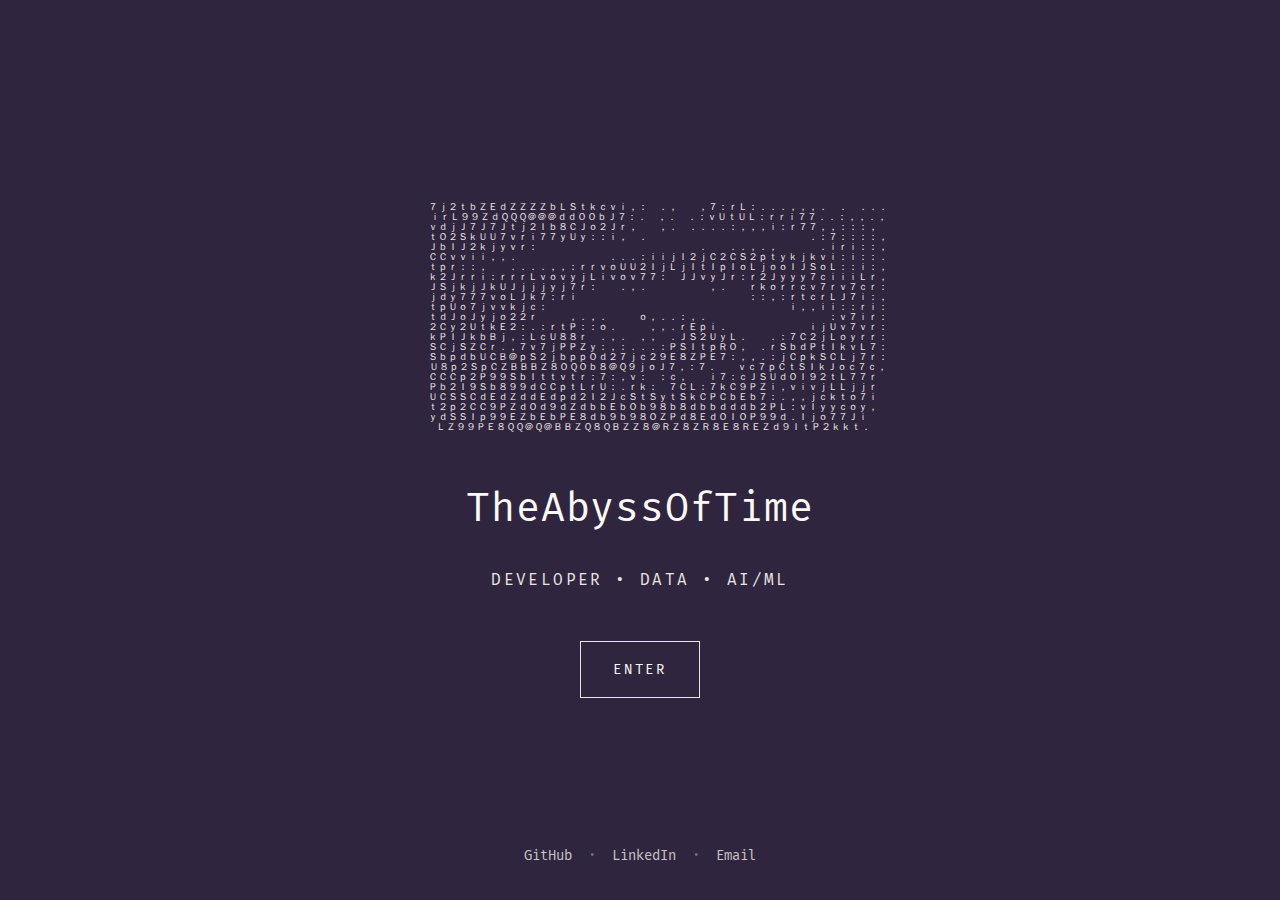
<file: index.html>
<!DOCTYPE html>
<html lang="en">
<head>
  <meta charset="UTF-8" />
  <meta name="viewport" content="width=device-width, initial-scale=1.0" />
  <meta name="description" content="Mai Đăng - Developer Portfolio">
  <title>TheAbyssOfTime</title>
  
  <!-- Favicon -->
  <link rel="icon" type="image/x-icon" href="favicon.ico">
  <link rel="icon" type="image/png" href="favicon.png">
  <link rel="icon" type="image/png" sizes="32x32" href="favicon-32x32.png">
  <link rel="icon" type="image/png" sizes="16x16" href="favicon-16x16.png">
  
  <!-- Google Fonts -->
  <link rel="preconnect" href="https://fonts.googleapis.com">
  <link rel="preconnect" href="https://fonts.gstatic.com" crossorigin>
  <link href="https://fonts.googleapis.com/css2?family=Fira+Mono:wght@400;500;700&display=swap" rel="stylesheet">
  
  <!-- CSS -->
  <link rel="stylesheet" href="css/style.css">
</head>
<body class="splash-page">
  <!-- Splash Content -->
  <main class="splash-container">
    <!-- ASCII Art Eye -->
    <pre class="ascii-art">
      ７ｊ２ｔｂＺＥｄＺＺＺＺｂＬＳｔｋｃｖｉ，：　．，　　，７：ｒＬ：．．．，，，．　．　．．．
      ｉｒＬ９９ＺｄＱＱＱ＠＠＠ｄｄＯＯｂＪ７：．　，．　．：ｖＵｔＵＬ：ｒｒｉ７７．．：，，．，
      ｖｄｊＪ７Ｊ７Ｊｔｊ２Ｉｂ８ＣＪｏ２Ｊｒ，　　，．　．．．．：，，，ｉ：ｒ７７，，：：：，　
      ｔＯ２ＳｋＵＵ７ｖｒｉ７７ｙＵｙ：：ｉ，　．　　　　　　　　　　　　　　　　．：７：：：：，
      ＪｂＩＪ２ｋｊｙｖｒ：　　　　　　　　　　　　　　　　．　　．．，．，　　　　．ｉｒｉ：：，
      ＣＣｖｖｉｉ，，．　　　　　　　　　．．．：ｉｉｊＩ２ｊＣ２ＣＳ２ｐｔｙｋｊｋｖｉ：ｉ：：．
      ｔｐｒ：：，　　．．．．，，：ｒｒｖｏＵＵ２ＩｊＬｊＩｔＩｐＩｏＬｊｏｏＩＪＳｏＬ：：ｉ：，
      ｋ２Ｊｒｒｉ：ｒｒｒＬｖｏｖｙｊＬｉｖｏｖ７７：　ＪＪｖｙＪｒ：ｒ２Ｊｙｙｙ７ｃｉｉｉＬｒ，
      ＪＳｊｋｊＪｋＵＪｊｊｊｙｊ７ｒ：　　．，．　　　　　　，．　　ｒｋｏｒｒｃｖ７ｒｖ７ｃｒ：
      ｊｄｙ７７７ｖｏＬＪｋ７：ｒｉ　　　　　　　　　　　　　　　　　：：，：ｒｔｃｒＬＪ７ｉ：，
      ｔｐＵｏ７ｊｖｖｋｊｃ：　　　　　　　　　　　　　　　　　　　　　　　　ｉ，，ｉｉ：：ｒｉ：
      ｔｄＪｏＪｙｊｏ２２ｒ　　　，．，．　　　ｏ，．．：，．　　　　　　　　　　　　：ｖ７ｉｒ：
      ２Ｃｙ２ＵｔｋＥ２：．：ｒｔＰ：：ｏ．　　　，，．ｒＥｐｉ．　　　　　　　　ｉｊＵｖ７ｖｒ：
      ｋＰＩＪｋｂＢｊ，：ＬｃＵ８８ｒ　．，．　，，　．ＪＳ２ＵｙＬ．　　．：７Ｃ２ｊＬｏｙｒｒ：
      ＳＣｊＳＺＣｒ．，７ｖ７ｊＰＰＺｙ：，：．．．：ＰＳＩｔｐＲＯ，　．ｒＳｂｄＰｔＩｋｖＬ７：
      ＳｂｐｄｂＵＣＢ＠ｐＳ２ｊｂｐｐＯｄ２７ｊｃ２９Ｅ８ＺＰＥ７：，，．：ｊＣｐｋＳＣＬｊ７ｒ：
      Ｕ８ｐ２ＳｐＣＺＢＢＢＺ８ＯＱＯｂ８＠Ｑ９ｊｏＪ７，：７．　　ｖｃ７ｐＣｔＳＩｋＪｏｃ７ｃ，
      ＣＣＣｐ２Ｐ９９ＳｂＩｔｔｖｔｒ：７：，ｖ：　：ｃ，　　ｉ７：ｃＪＳＵｄＯＩ９２ｔＬ７７ｒ　
      Ｐｂ２Ｉ９Ｓｂ８９９ｄＣＣｐｔＬｒＵ：．ｒｋ：　７ＣＬ：７ｋＣ９ＰＺｉ，ｖｉｖｊＬＬｊｊｒ　
      ＵＣＳＳＣｄＥｄＺｄｄＥｄｐｄ２Ｉ２ＪｃＳｔＳｙｔＳｋＣＰＣｂＥｂ７：．，，ｊｃｋｔｏ７ｉ　
      ｔ２ｐ２ＣＣ９ＰＺｄＯｄ９ｄＺｄｂｂＥｂＯｂ９８ｂ８ｄｂｂｄｄｄｂ２ＰＬ：ｖＩｙｙｃｏｙ，　
      ｙｄＳＳＩｐ９９ＥＺｂＥｂＰＥ８ｄｂ９ｂ９８ＯＺＰｄ８ＥｄＯＩＯＰ９９ｄ．Ｉｊｏ７７Ｊｉ　　
      ＬＺ９９ＰＥ８ＱＱ＠Ｑ＠ＢＢＺＱ８ＱＢＺＺ８＠ＲＺ８ＺＲ８Ｅ８ＲＥＺｄ９ＩｔＰ２ｋｋｔ．　
    </pre>
    
    <!-- Logo -->
    <div class="splash-logo">
      <h1 class="logo-text-minimal">TheAbyssOfTime</h1>
    </div>
    
    <!-- Tagline -->
    <p class="splash-tagline-minimal">
      Developer • Data • AI/ML
    </p>
    
    <!-- Enter Button -->
    <a href="about.html" class="enter-btn-minimal" id="enterBtn">Enter</a>
    
    <!-- Social Links -->
    <div class="splash-social-minimal">
      <a href="https://github.com/theAbyssOfTime2004" target="_blank">GitHub</a>
      <span class="dot">·</span>
      <a href="https://www.linkedin.com/in/mai-%C4%91%C4%83ng-124b13302/" target="_blank">LinkedIn</a>
      <span class="dot">·</span>
      <a href="mailto:maidang.forwork@gmail.com">Email</a>
    </div>
  </main>

  <!-- JavaScript -->
  <script src="js/main.js"></script>
</body>
</html>
</file>
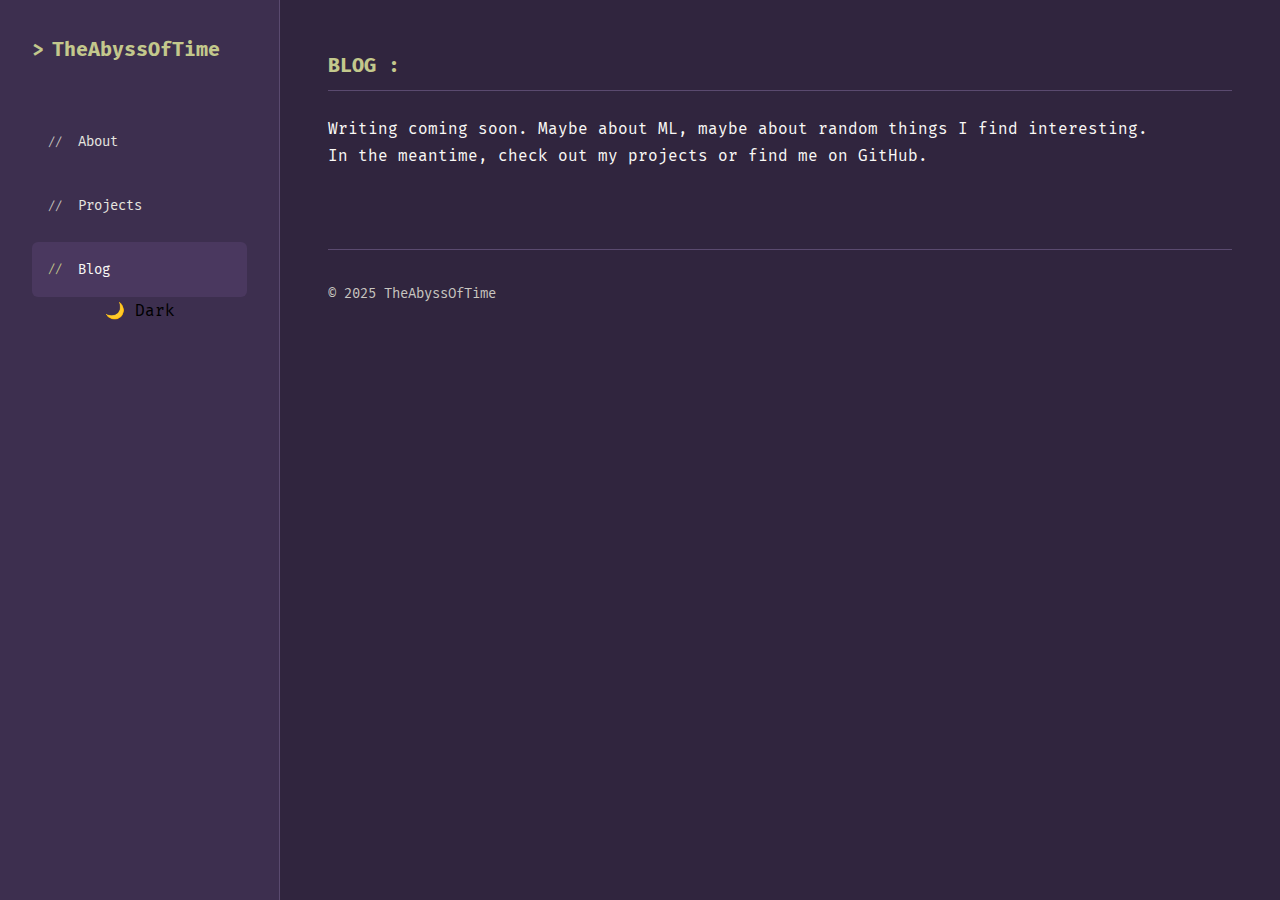
<file: Blog/index.html>
<!DOCTYPE html>
<html lang="en">
<head>
  <meta charset="UTF-8" />
  <meta name="viewport" content="width=device-width, initial-scale=1.0" />
  <meta name="description" content="Blog by Mai Đăng">
  <title>Blog | TheAbyssOfTime</title>
  
  <!-- Favicon -->
  <link rel="icon" type="image/x-icon" href="../favicon.ico">
  <link rel="icon" type="image/png" href="../favicon.png">
  <link rel="icon" type="image/png" sizes="32x32" href="../favicon-32x32.png">
  <link rel="icon" type="image/png" sizes="16x16" href="../favicon-16x16.png">
  
  <!-- Google Fonts -->
  <link rel="preconnect" href="https://fonts.googleapis.com">
  <link rel="preconnect" href="https://fonts.gstatic.com" crossorigin>
  <link href="https://fonts.googleapis.com/css2?family=Fira+Mono:wght@400;500;700&display=swap" rel="stylesheet">
  
  <!-- CSS -->
  <link rel="stylesheet" href="../css/style.css">
</head>
<body>
  <div class="page-wrapper">
    <!-- Sidebar -->
    <aside class="sidebar">
      <div class="sidebar-logo">
        <h1><a href="../index.html">TheAbyssOfTime</a></h1>
      </div>
      
      <nav class="sidebar-nav">
        <a href="../about.html" class="nav-link">About</a>
        <a href="../Projects/index.html" class="nav-link">Projects</a>
        <a href="index.html" class="nav-link active">Blog</a>
      </nav>
      
      <button id="theme-toggle" class="theme-toggle" title="Toggle theme">
        <span class="theme-icon">🌙</span>
        <span>Dark</span>
      </button>
    </aside>

    <!-- Main Content -->
    <main class="main-content">
      <!-- Blog Section -->
      <section class="section">
        <h2 class="section-header-jl">BLOG :</h2>
        <div class="content-block">
          <p>
            Writing coming soon. Maybe about ML, maybe about random things I find interesting.
          </p>
          <p>
            In the meantime, check out my <a href="../Projects/index.html">projects</a> 
            or find me on <a href="https://github.com/theAbyssOfTime2004" target="_blank">GitHub</a>.
          </p>
        </div>
      </section>

      <!-- Footer -->
      <footer class="footer-minimal">
        <p>© 2025 TheAbyssOfTime</p>
      </footer>
    </main>
  </div>

  <!-- JavaScript -->
  <script src="../js/main.js"></script>
</body>
</html>
</file>
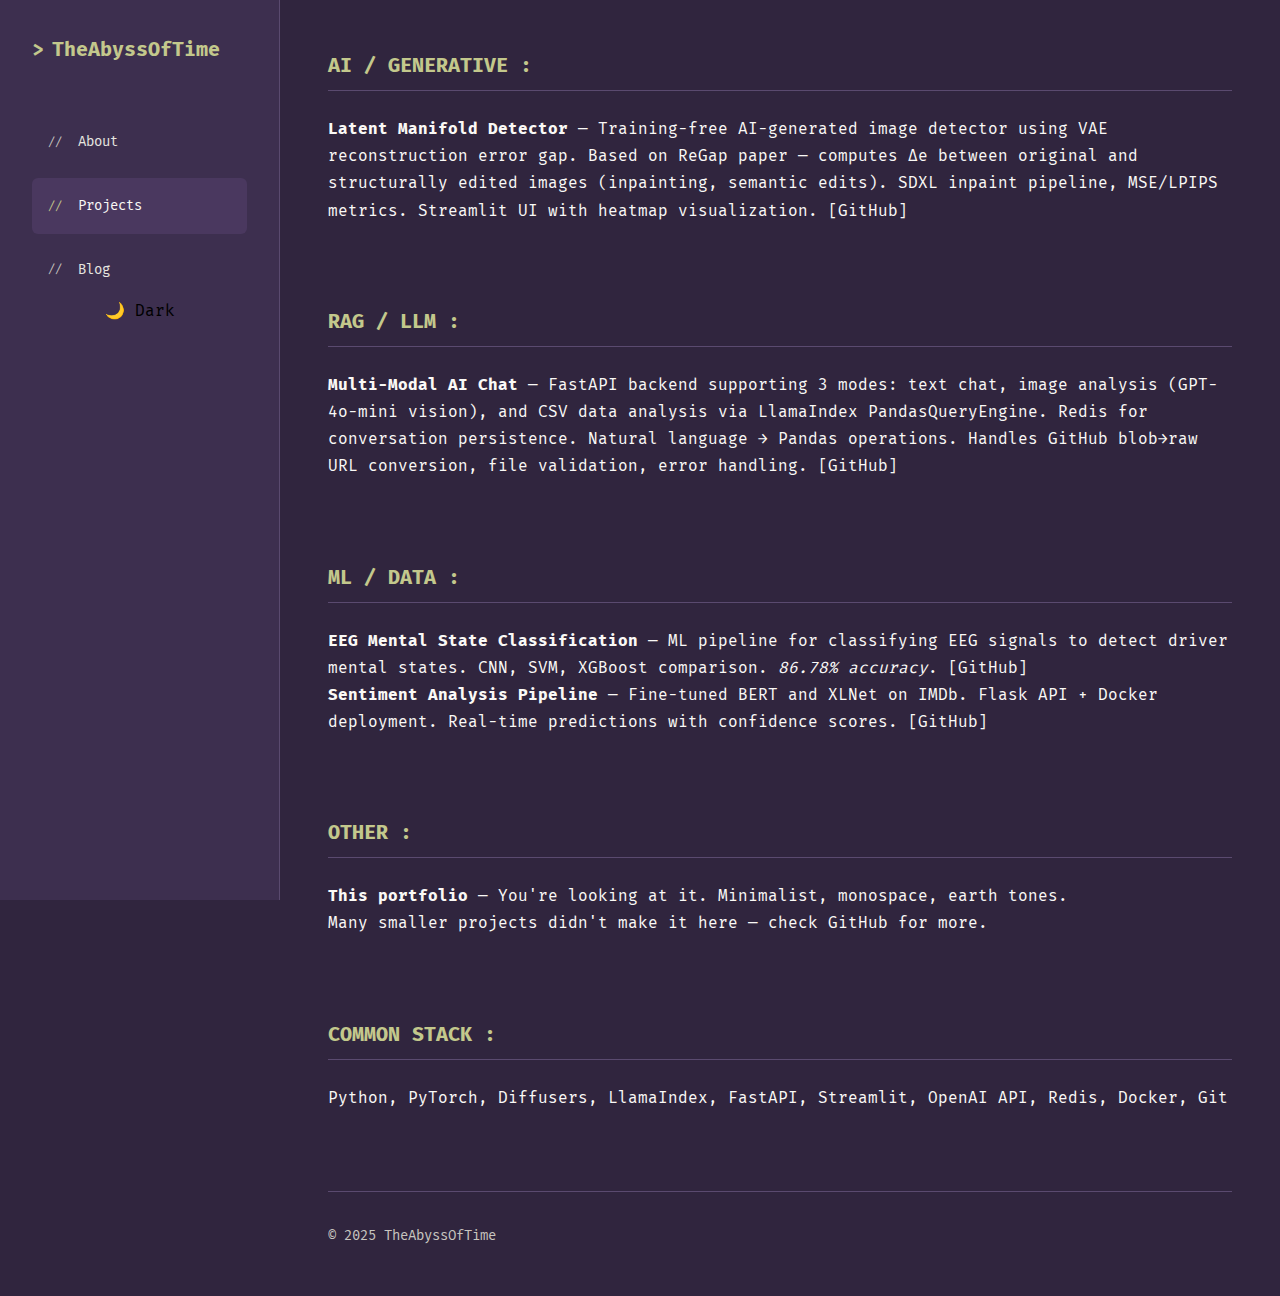
<file: Projects/index.html>
<!DOCTYPE html>
<html lang="en">
<head>
  <meta charset="UTF-8" />
  <meta name="viewport" content="width=device-width, initial-scale=1.0" />
  <meta name="description" content="Projects by Mai Đăng">
  <title>Projects | TheAbyssOfTime</title>
  
  <!-- Favicon -->
  <link rel="icon" type="image/x-icon" href="../favicon.ico">
  <link rel="icon" type="image/png" href="../favicon.png">
  <link rel="icon" type="image/png" sizes="32x32" href="../favicon-32x32.png">
  <link rel="icon" type="image/png" sizes="16x16" href="../favicon-16x16.png">
  
  <!-- Google Fonts -->
  <link rel="preconnect" href="https://fonts.googleapis.com">
  <link rel="preconnect" href="https://fonts.gstatic.com" crossorigin>
  <link href="https://fonts.googleapis.com/css2?family=Fira+Mono:wght@400;500;700&display=swap" rel="stylesheet">
  
  <!-- CSS -->
  <link rel="stylesheet" href="../css/style.css">
</head>
<body>
  <div class="page-wrapper">
    <!-- Sidebar -->
    <aside class="sidebar">
      <div class="sidebar-logo">
        <h1><a href="../index.html">TheAbyssOfTime</a></h1>
      </div>
      
      <nav class="sidebar-nav">
        <a href="../about.html" class="nav-link">About</a>
        <a href="index.html" class="nav-link active">Projects</a>
        <a href="../Blog/index.html" class="nav-link">Blog</a>
      </nav>
      
      <button id="theme-toggle" class="theme-toggle" title="Toggle theme">
        <span class="theme-icon">🌙</span>
        <span>Dark</span>
      </button>
    </aside>

    <!-- Main Content -->
    <main class="main-content">
      <!-- AI / GENERATIVE Section -->
      <section class="section">
        <h2 class="section-header-jl">AI / GENERATIVE :</h2>
        <div class="content-block">
          <ul class="jl-list">
            <li>
              <strong>Latent Manifold Detector</strong> — 
              Training-free AI-generated image detector using VAE reconstruction error gap.
              Based on ReGap paper — computes Δe between original and structurally edited images 
              (inpainting, semantic edits). SDXL inpaint pipeline, MSE/LPIPS metrics. 
              Streamlit UI with heatmap visualization.
              <a href="https://github.com/theAbyssOfTime2004/Latent_manifold" target="_blank">[GitHub]</a>
            </li>
          </ul>
        </div>
      </section>

      <!-- RAG / LLM Section -->
      <section class="section">
        <h2 class="section-header-jl">RAG / LLM :</h2>
        <div class="content-block">
          <ul class="jl-list">
            <li>
              <strong>Multi-Modal AI Chat</strong> — 
              FastAPI backend supporting 3 modes: text chat, image analysis (GPT-4o-mini vision), 
              and CSV data analysis via LlamaIndex PandasQueryEngine.
              Redis for conversation persistence. Natural language → Pandas operations.
              Handles GitHub blob→raw URL conversion, file validation, error handling.
              <a href="https://github.com/theAbyssOfTime2004/AI_Chat_Application" target="_blank">[GitHub]</a>
            </li>
          </ul>
        </div>
      </section>

      <!-- ML / DATA Section -->
      <section class="section">
        <h2 class="section-header-jl">ML / DATA :</h2>
        <div class="content-block">
          <ul class="jl-list">
            <li>
              <strong>EEG Mental State Classification</strong> — 
              ML pipeline for classifying EEG signals to detect driver mental states. 
              CNN, SVM, XGBoost comparison. <em>86.78% accuracy</em>. 
              <a href="#">[GitHub]</a>
            </li>
            <li>
              <strong>Sentiment Analysis Pipeline</strong> — 
              Fine-tuned BERT and XLNet on IMDb. Flask API + Docker deployment. 
              Real-time predictions with confidence scores. 
              <a href="#">[GitHub]</a>
            </li>
          </ul>
        </div>
      </section>

      <!-- OTHER Section -->
      <section class="section">
        <h2 class="section-header-jl">OTHER :</h2>
        <div class="content-block">
          <ul class="jl-list">
            <li>
              <strong>This portfolio</strong> — 
              You're looking at it. Minimalist, monospace, earth tones.
            </li>
            <li>
              Many smaller projects didn't make it here — 
              check <a href="https://github.com/theAbyssOfTime2004" target="_blank">GitHub</a> for more.
            </li>
          </ul>
        </div>
      </section>

      <!-- STACK Section -->
      <section class="section">
        <h2 class="section-header-jl">COMMON STACK :</h2>
        <div class="content-block">
          <p class="stack-text">
            Python, PyTorch, Diffusers, LlamaIndex, FastAPI, Streamlit, OpenAI API, Redis, Docker, Git
          </p>
        </div>
      </section>

      <!-- Footer -->
      <footer class="footer-minimal">
        <p>© 2025 TheAbyssOfTime</p>
      </footer>
    </main>
  </div>

  <!-- JavaScript -->
  <script src="../js/main.js"></script>
</body>
</html>
</file>
<file: css/style.css>
/* ============================================
   THEABYSSOFTIME PORTFOLIO - DATA & AI/ML
   Modern Developer Portfolio
   ============================================ */

/* --------------------------------------------
   1. CSS RESET & BASE STYLES
   -------------------------------------------- */

*,
*::before,
*::after {
    margin: 0;
    padding: 0;
    box-sizing: border-box;
}

ul, ol {
    list-style: none;
}

a {
    text-decoration: none;
    color: inherit;
}

img {
    max-width: 100%;
    height: auto;
    display: block;
}

button {
    font: inherit;
    cursor: pointer;
    border: none;
    background: none;
}

/* --------------------------------------------
   2. CSS VARIABLES
   -------------------------------------------- */

:root {
    /* Dark Theme Colors - Dark Purple Theme */
    --color-bg: #30253E;              /* Dark Purple */
    --color-bg-secondary: #3d2f4f;   /* Slightly lighter purple */
    --color-bg-tertiary: #4a385f;     /* Even lighter purple */
    --color-border: #5a4a6f;
    --color-text: #FAF9F6;            /* Off-white/ivory for normal text */
    --color-text-secondary: #e8e6e0;  /* Slightly darker ivory */
    --color-text-muted: #c8c6c0;
    --color-accent: #C3C88C;          /* Yellow-green for headings */
    --color-accent-hover: #d4d9a0;
    --color-accent-green: #a8c686;
    --color-accent-purple: #c9b8e0;
    --color-accent-orange: #e0c088;
    --color-overlay: rgba(48, 37, 62, 0.9);
    
    /* Typography */
    --font-mono: 'Fira Mono', 'SF Mono', 'Monaco', 'Consolas', monospace;
    --font-sans: 'Inter', -apple-system, BlinkMacSystemFont, 'Segoe UI', sans-serif;
    
    /* Font Sizes */
    --fs-xs: 0.75rem;
    --fs-sm: 0.875rem;
    --fs-base: 1rem;
    --fs-lg: 1.125rem;
    --fs-xl: 1.25rem;
    --fs-2xl: 1.5rem;
    --fs-3xl: 2rem;
    --fs-4xl: 2.5rem;
    --fs-5xl: 3.5rem;
    
    /* Spacing */
    --spacing-xs: 0.5rem;
    --spacing-sm: 1rem;
    --spacing-md: 1.5rem;
    --spacing-lg: 2rem;
    --spacing-xl: 3rem;
    --spacing-2xl: 5rem;
    
    /* Layout */
    --header-height: 60px;
    --container-max: 1200px;
    --sidebar-width: 280px;
    
    /* Transitions */
    --transition-fast: 0.15s ease;
    --transition-normal: 0.3s ease;
    --transition-slow: 0.5s ease;
}

/* --------------------------------------------
   3. BASE TYPOGRAPHY & BODY
   -------------------------------------------- */

html {
    font-size: 16px;
    scroll-behavior: smooth;
}

body {
    font-family: var(--font-mono);
    font-size: var(--fs-base);
    font-weight: 400;
    line-height: 1.7;
    color: var(--color-text);
    background-color: var(--color-bg);
    -webkit-font-smoothing: antialiased;
    -moz-osx-font-smoothing: grayscale;
    min-height: 100vh;
    transition: background-color var(--transition-normal), color var(--transition-normal);
}

::selection {
    background-color: var(--color-accent);
    color: var(--color-bg);
}

/* --------------------------------------------
   4. SPLASH PAGE (index.html)
   -------------------------------------------- */

.splash-page {
    min-height: 100vh;
    display: flex;
    position: relative;
    overflow: hidden;
}

/* Animated Background */
.splash-bg {
    position: fixed;
    top: 0;
    left: 0;
    width: 100%;
    height: 100%;
    z-index: 0;
    background: 
        radial-gradient(circle at 20% 80%, rgba(230, 234, 191, 0.1) 0%, transparent 40%),
        radial-gradient(circle at 80% 20%, rgba(188, 184, 147, 0.1) 0%, transparent 40%),
        radial-gradient(circle at 50% 50%, rgba(71, 67, 41, 0.15) 0%, transparent 50%);
}

/* Code Rain Effect */
.code-rain {
    position: absolute;
    top: 0;
    left: 0;
    width: 100%;
    height: 100%;
    overflow: hidden;
    opacity: 0.05;
    pointer-events: none;
}

.code-rain span {
    position: absolute;
    font-family: var(--font-mono);
    font-size: 14px;
    color: var(--color-accent);
    animation: fall linear infinite;
    opacity: 0;
}

@keyframes fall {
    0% {
        transform: translateY(-100%);
        opacity: 0;
    }
    10% {
        opacity: 1;
    }
    90% {
        opacity: 1;
    }
    100% {
        transform: translateY(100vh);
        opacity: 0;
    }
}

/* Splash Container */
.splash-container {
    position: relative;
    z-index: 10;
    min-height: 100vh;
    width: 100%;
    display: flex;
    flex-direction: column;
    align-items: center;
    justify-content: center;
    text-align: center;
    padding: var(--spacing-lg);
}

/* Minimal Logo */
.splash-logo {
    margin-bottom: var(--spacing-md);
}

/* ASCII Art */
.ascii-art {
    font-family: var(--font-mono);
    font-size: 6px;
    line-height: 1;
    color: var(--color-text-secondary);
    margin-bottom: var(--spacing-lg);
    letter-spacing: 0;
    white-space: pre;
    user-select: none;
}

@media (min-width: 768px) {
    .ascii-art {
        font-size: 8px;
    }
}

@media (min-width: 1024px) {
    .ascii-art {
        font-size: 10px;
    }
}

.logo-text-minimal {
    font-family: var(--font-mono);
    font-size: var(--fs-4xl);
    font-weight: 400;
    letter-spacing: 0.02em;
    color: var(--color-text);
    margin: 0;
}

/* Minimal Tagline */
.splash-tagline-minimal {
    font-size: var(--fs-base);
    color: var(--color-text-secondary);
    margin-bottom: var(--spacing-xl);
    letter-spacing: 0.15em;
    text-transform: uppercase;
    font-weight: 400;
}

/* Minimal Enter Button */
.enter-btn-minimal {
    font-family: var(--font-mono);
    font-size: var(--fs-sm);
    font-weight: 400;
    letter-spacing: 0.2em;
    text-transform: uppercase;
    padding: var(--spacing-sm) var(--spacing-lg);
    border: 1px solid var(--color-text-secondary);
    background-color: transparent;
    color: var(--color-text);
    transition: all var(--transition-normal);
    cursor: pointer;
}

.enter-btn-minimal:hover {
    background-color: var(--color-text);
    color: var(--color-bg);
    border-color: var(--color-text);
}

/* Minimal Social Links */
.splash-social-minimal {
    position: absolute;
    bottom: var(--spacing-lg);
    display: flex;
    align-items: center;
    gap: var(--spacing-sm);
    font-size: var(--fs-sm);
}

.splash-social-minimal a {
    color: var(--color-text-muted);
    text-decoration: none;
    transition: color var(--transition-fast);
}

.splash-social-minimal a:hover {
    color: var(--color-text);
}

.splash-social-minimal .dot {
    color: var(--color-text-muted);
    opacity: 0.5;
}

/* --------------------------------------------
   5. MAIN LAYOUT WITH SIDEBAR
   -------------------------------------------- */

.page-wrapper {
    display: flex;
    min-height: 100vh;
}

/* Sidebar */
.sidebar {
    width: var(--sidebar-width);
    background: var(--color-bg-secondary);
    border-right: 1px solid var(--color-border);
    padding: var(--spacing-lg);
    display: flex;
    flex-direction: column;
    position: fixed;
    height: 100vh;
    left: 0;
    top: 0;
    z-index: 100;
    transition: transform var(--transition-normal);
}

.sidebar-logo {
    margin-bottom: var(--spacing-xl);
}

.sidebar-logo h1 {
    font-size: var(--fs-xl);
    font-weight: 700;
    color: var(--color-accent); /* #C3C88C for headings */
    display: flex;
    align-items: center;
    gap: var(--spacing-xs);
}

.sidebar-logo h1::before {
    content: '>';
    color: var(--color-accent);
}

/* Navigation */
.sidebar-nav {
    display: flex;
    flex-direction: column;
    gap: var(--spacing-xs);
}

.nav-link {
    display: flex;
    align-items: center;
    gap: var(--spacing-sm);
    padding: var(--spacing-sm);
    color: var(--color-text-secondary);
    border-radius: 6px;
    transition: all var(--transition-fast);
    font-size: var(--fs-sm);
}

.nav-link::before {
    content: '//';
    color: var(--color-text-muted);
    font-size: var(--fs-xs);
}

.nav-link:hover,
.nav-link.active {
    background: var(--color-bg-tertiary);
    color: var(--color-text);
}

.nav-link.active::before {
    color: var(--color-accent);
}

/* Main Content */
.main-content {
    flex: 1;
    margin-left: var(--sidebar-width);
    padding: var(--spacing-xl);
    max-width: calc(100% - var(--sidebar-width));
}

/* --------------------------------------------
   6. SECTION STYLES
   -------------------------------------------- */

.section {
    margin-bottom: var(--spacing-2xl);
}

.section-header {
    display: flex;
    align-items: center;
    gap: var(--spacing-sm);
    margin-bottom: var(--spacing-lg);
    padding-bottom: var(--spacing-sm);
    border-bottom: 1px solid var(--color-border);
}

.section-title {
    font-size: var(--fs-2xl);
    font-weight: 600;
    color: var(--color-text);
}

.section-title::before {
    content: '# ';
    color: var(--color-accent);
}

/* Section Header JL (Job Listing Style) */
.section-header-jl {
    font-size: var(--fs-xl);
    font-weight: 600;
    color: var(--color-accent); /* #C3C88C for headings */
    margin-bottom: var(--spacing-md);
    padding-bottom: var(--spacing-xs);
    border-bottom: 1px solid var(--color-border);
}

/* Headings */
h1, h2, h3, h4, h5, h6 {
    color: var(--color-accent); /* #C3C88C for all headings */
    font-weight: 600;
}

h1 {
    font-size: var(--fs-3xl);
}

h2 {
    font-size: var(--fs-2xl);
}

h3 {
    font-size: var(--fs-xl);
}

/* --------------------------------------------
   7. PROFILE CARD (About Section)
   -------------------------------------------- */

.profile-card {
    display: grid;
    grid-template-columns: auto 1fr;
    gap: var(--spacing-xl);
    background: var(--color-bg-secondary);
    border: 1px solid var(--color-border);
    border-radius: 12px;
    padding: var(--spacing-xl);
    margin-bottom: var(--spacing-lg);
}

.profile-avatar {
    width: 150px;
    height: 150px;
    border-radius: 50%;
    border: 3px solid var(--color-accent);
    overflow: hidden;
    background: var(--color-bg-tertiary);
    display: flex;
    align-items: center;
    justify-content: center;
}

.profile-avatar img {
    width: 100%;
    height: 100%;
    object-fit: cover;
}

.avatar-placeholder {
    font-size: var(--fs-4xl);
    color: var(--color-text-muted);
}

.profile-info h2 {
    font-size: var(--fs-2xl);
    font-weight: 700;
    margin-bottom: var(--spacing-xs);
    color: var(--color-accent); /* #C3C88C for headings */
}

.profile-title {
    font-size: var(--fs-lg);
    color: var(--color-accent);
    margin-bottom: var(--spacing-md);
}

.profile-bio {
    color: var(--color-text-secondary);
    margin-bottom: var(--spacing-md);
    line-height: 1.8;
}

/* Stats Grid */
.stats-grid {
    display: grid;
    grid-template-columns: repeat(3, 1fr);
    gap: var(--spacing-sm);
    margin-bottom: var(--spacing-md);
}

.stat-item {
    background: var(--color-bg-tertiary);
    padding: var(--spacing-sm);
    border-radius: 6px;
    text-align: center;
}

.stat-value {
    font-size: var(--fs-2xl);
    font-weight: 700;
    color: var(--color-accent);
}

.stat-label {
    font-size: var(--fs-xs);
    color: var(--color-text-muted);
    text-transform: uppercase;
    letter-spacing: 0.1em;
}

/* --------------------------------------------
   8. INFO GRID (Education, Skills, etc.)
   -------------------------------------------- */

.info-grid {
    display: grid;
    grid-template-columns: repeat(auto-fit, minmax(300px, 1fr));
    gap: var(--spacing-lg);
}

.info-card {
    background: var(--color-bg-secondary);
    border: 1px solid var(--color-border);
    border-radius: 8px;
    padding: var(--spacing-lg);
}

.info-card h3 {
    font-size: var(--fs-lg);
    font-weight: 600;
    margin-bottom: var(--spacing-md);
    color: var(--color-text);
    display: flex;
    align-items: center;
    gap: var(--spacing-xs);
}

.info-card h3::before {
    content: '>';
    color: var(--color-accent-green);
}

.info-list {
    display: flex;
    flex-direction: column;
    gap: var(--spacing-sm);
}

.info-list li {
    display: flex;
    align-items: flex-start;
    gap: var(--spacing-sm);
    color: var(--color-text-secondary);
    line-height: 1.6;
}

.info-list li::before {
    content: '▹';
    color: var(--color-accent);
    flex-shrink: 0;
}

/* Skills Tags */
.skills-container {
    display: flex;
    flex-wrap: wrap;
    gap: var(--spacing-xs);
}

.skill-tag {
    background: var(--color-bg-tertiary);
    border: 1px solid var(--color-border);
    padding: 4px 12px;
    border-radius: 20px;
    font-size: var(--fs-sm);
    color: var(--color-text-secondary);
    transition: all var(--transition-fast);
}

.skill-tag:hover {
    border-color: var(--color-accent);
    color: var(--color-accent);
}

.skill-tag.python { border-color: #c9d89e; color: #c9d89e; }
.skill-tag.javascript { border-color: #e6d88a; color: #e6d88a; }
.skill-tag.ml { border-color: var(--color-accent-green); color: var(--color-accent-green); }
.skill-tag.data { border-color: var(--color-accent-purple); color: var(--color-accent-purple); }

/* --------------------------------------------
   9. PROJECTS PAGE
   -------------------------------------------- */

.projects-grid {
    display: grid;
    gap: var(--spacing-xl);
}

.project-card {
    background: var(--color-bg-secondary);
    border: 1px solid var(--color-border);
    border-radius: 12px;
    overflow: hidden;
    transition: all var(--transition-normal);
}

.project-card:hover {
    border-color: var(--color-accent);
    transform: translateY(-4px);
    box-shadow: 0 12px 40px rgba(0, 0, 0, 0.3);
}

.project-header {
    padding: var(--spacing-lg);
    border-bottom: 1px solid var(--color-border);
}

.project-type {
    display: inline-flex;
    align-items: center;
    gap: var(--spacing-xs);
    font-size: var(--fs-xs);
    color: var(--color-text-muted);
    text-transform: uppercase;
    letter-spacing: 0.1em;
    margin-bottom: var(--spacing-sm);
}

.project-type::before {
    content: '';
    width: 8px;
    height: 8px;
    border-radius: 50%;
    background: var(--color-accent-green);
}

.project-title {
    font-size: var(--fs-xl);
    font-weight: 600;
    color: var(--color-accent); /* #C3C88C for headings */
    margin-bottom: var(--spacing-sm);
    display: flex;
    align-items: center;
    gap: var(--spacing-sm);
}

.project-title a {
    color: inherit;
    transition: color var(--transition-fast);
}

.project-title a:hover {
    color: var(--color-accent);
}

.github-link {
    font-size: var(--fs-sm);
    color: var(--color-text-muted);
    transition: color var(--transition-fast);
}

.github-link:hover {
    color: var(--color-accent);
}

.project-summary {
    font-style: italic;
    color: var(--color-text-secondary);
    margin-bottom: var(--spacing-sm);
    line-height: 1.6;
}

.project-role {
    font-size: var(--fs-sm);
    color: var(--color-accent-purple);
    font-weight: 500;
}

.project-content {
    padding: var(--spacing-lg);
}

.project-section-title {
    font-size: var(--fs-sm);
    font-weight: 600;
    color: var(--color-accent); /* #C3C88C for headings */
    margin-bottom: var(--spacing-sm);
    display: flex;
    align-items: center;
    gap: var(--spacing-xs);
}

.project-section-title::before {
    content: '>';
    color: var(--color-accent);
}

.project-contributions {
    margin-bottom: var(--spacing-md);
}

.project-contributions ul {
    display: flex;
    flex-direction: column;
    gap: var(--spacing-xs);
}

.project-contributions li {
    color: var(--color-text-secondary);
    line-height: 1.6;
    padding-left: var(--spacing-md);
    position: relative;
}

.project-contributions li::before {
    content: '▹';
    position: absolute;
    left: 0;
    color: var(--color-accent);
}

.project-contributions li u,
.project-contributions .highlight {
    color: var(--color-accent-green);
    text-decoration: none;
    font-weight: 500;
}

.project-tools {
    display: flex;
    flex-wrap: wrap;
    gap: var(--spacing-xs);
}

.tool-tag {
    background: var(--color-bg-tertiary);
    padding: 4px 10px;
    border-radius: 4px;
    font-size: var(--fs-xs);
    color: var(--color-text-muted);
    border: 1px solid var(--color-border);
}

/* --------------------------------------------
   10. BLOG PAGE
   -------------------------------------------- */

.blog-grid {
    display: grid;
    gap: var(--spacing-md);
}

.blog-card {
    background: var(--color-bg-secondary);
    border: 1px solid var(--color-border);
    border-radius: 8px;
    padding: var(--spacing-lg);
    transition: all var(--transition-fast);
}

.blog-card:hover {
    border-color: var(--color-accent);
}

.blog-date {
    font-size: var(--fs-xs);
    color: var(--color-text-muted);
    margin-bottom: var(--spacing-xs);
}

.blog-title {
    font-size: var(--fs-lg);
    font-weight: 600;
    color: var(--color-text);
    margin-bottom: var(--spacing-sm);
}

.blog-title a:hover {
    color: var(--color-accent);
}

.blog-excerpt {
    color: var(--color-text-secondary);
    line-height: 1.6;
    margin-bottom: var(--spacing-sm);
}

.blog-tags {
    display: flex;
    flex-wrap: wrap;
    gap: var(--spacing-xs);
}

.blog-tag {
    font-size: var(--fs-xs);
    color: var(--color-accent);
    background: rgba(230, 234, 191, 0.15);
    padding: 2px 8px;
    border-radius: 4px;
}

/* --------------------------------------------
   11. CONTACT & SOCIAL LINKS
   -------------------------------------------- */

.social-links-grid {
    display: grid;
    grid-template-columns: repeat(auto-fit, minmax(200px, 1fr));
    gap: var(--spacing-sm);
}

.social-card {
    display: flex;
    align-items: center;
    gap: var(--spacing-sm);
    padding: var(--spacing-md);
    background: var(--color-bg-secondary);
    border: 1px solid var(--color-border);
    border-radius: 8px;
    color: var(--color-text-secondary);
    transition: all var(--transition-fast);
}

.social-card:hover {
    border-color: var(--color-accent);
    color: var(--color-accent);
    transform: translateX(4px);
}

.social-card svg {
    width: 20px;
    height: 20px;
    flex-shrink: 0;
}

/* --------------------------------------------
   12. FOOTER
   -------------------------------------------- */

.footer {
    padding: var(--spacing-lg);
    border-top: 1px solid var(--color-border);
    text-align: center;
    color: var(--color-text-muted);
    font-size: var(--fs-sm);
}

.footer-content {
    max-width: var(--container-max);
    margin: 0 auto;
}

/* --------------------------------------------
   13. RESPONSIVE DESIGN
   -------------------------------------------- */

/* Tablet */
@media (max-width: 1024px) {
    :root {
        --sidebar-width: 240px;
    }
    
    .profile-card {
        grid-template-columns: 1fr;
        text-align: center;
    }
    
    .profile-avatar {
        margin: 0 auto;
    }
}

/* Mobile */
@media (max-width: 768px) {
    .page-wrapper {
        flex-direction: column;
    }
    
    .sidebar {
        position: relative;
        width: 100%;
        height: auto;
        flex-direction: row;
        flex-wrap: wrap;
        align-items: center;
        justify-content: space-between;
        padding: var(--spacing-sm) var(--spacing-md);
        gap: var(--spacing-sm);
    }
    
    .sidebar-logo {
        margin-bottom: 0;
    }
    
    .sidebar-logo h1 {
        font-size: var(--fs-lg);
    }
    
    .sidebar-nav {
        flex-direction: row;
        gap: var(--spacing-sm);
        margin-bottom: 0;
    }
    
    .nav-link {
        padding: var(--spacing-xs) var(--spacing-sm);
        font-size: var(--fs-xs);
    }
    
    .nav-link::before {
        display: none;
    }
    
    .main-content {
        margin-left: 0;
        max-width: 100%;
        padding: var(--spacing-md);
    }
    
    .info-grid {
        grid-template-columns: 1fr;
    }
    
    .stats-grid {
        grid-template-columns: repeat(3, 1fr);
    }
    
    .splash-container {
        padding: var(--spacing-md);
    }
    
    .logo-text {
        font-size: var(--fs-2xl);
    }
    
    .tech-stack {
        max-width: 100%;
    }
}

@media (max-width: 480px) {
    .stats-grid {
        grid-template-columns: 1fr 1fr 1fr;
    }
    
    .stat-value {
        font-size: var(--fs-xl);
    }
    
    .section-title {
        font-size: var(--fs-xl);
    }
    
    .project-title {
        font-size: var(--fs-lg);
        flex-direction: column;
        align-items: flex-start;
    }
}

/* --------------------------------------------
   14. MINIMAL STYLES
   -------------------------------------------- */

/* Minimal Section Title */
.section-title-minimal {
    font-size: var(--fs-xl);
    font-weight: 500;
    color: var(--color-accent); /* #C3C88C for headings */
    margin-bottom: var(--spacing-lg);
    padding-bottom: var(--spacing-sm);
    border-bottom: 1px solid var(--color-border);
}

.section-subtitle {
    font-size: var(--fs-base);
    font-weight: 500;
    color: var(--color-text-secondary);
    margin-bottom: var(--spacing-sm);
    text-transform: uppercase;
    letter-spacing: 0.1em;
}

/* About Intro */
.about-intro {
    max-width: 600px;
    margin-bottom: var(--spacing-xl);
}

.about-intro p {
    color: var(--color-text-secondary);
    line-height: 1.8;
    margin-bottom: var(--spacing-md);
}

.about-intro strong {
    color: var(--color-text);
}

/* Simple List */
.simple-list {
    list-style: none;
    padding: 0;
    margin: 0 0 var(--spacing-lg) 0;
}

.simple-list li {
    color: var(--color-text-secondary);
    padding: var(--spacing-xs) 0;
    border-bottom: 1px dashed var(--color-border);
}

.simple-list li:last-child {
    border-bottom: none;
}

/* Skills Text */
.skills-text {
    color: var(--color-text-secondary);
    line-height: 1.8;
}

/* Contact List */
.contact-list a {
    color: var(--color-text-secondary);
    text-decoration: underline;
    text-underline-offset: 3px;
    transition: color var(--transition-fast);
}

.contact-list a:hover {
    color: var(--color-text);
}

/* Minimal Footer */
.footer-minimal {
    margin-top: var(--spacing-2xl);
    padding-top: var(--spacing-lg);
    border-top: 1px solid var(--color-border);
    color: var(--color-text-muted);
    font-size: var(--fs-sm);
}

/* --------------------------------------------
   15. MINIMAL PROJECT STYLES
   -------------------------------------------- */

.projects-minimal {
    display: flex;
    flex-direction: column;
    gap: var(--spacing-lg);
}

.project-minimal {
    padding-bottom: var(--spacing-lg);
    border-bottom: 1px dashed var(--color-border);
}

.project-minimal:last-child {
    border-bottom: none;
}

.project-minimal-header {
    display: flex;
    justify-content: space-between;
    align-items: baseline;
    margin-bottom: var(--spacing-xs);
    flex-wrap: wrap;
    gap: var(--spacing-sm);
}

.project-minimal h3 {
    font-size: var(--fs-lg);
    font-weight: 500;
    color: var(--color-accent); /* #C3C88C for headings */
    margin: 0;
}

.project-link {
    font-size: var(--fs-sm);
    color: var(--color-text-muted);
    text-decoration: none;
    transition: color var(--transition-fast);
}

.project-link:hover {
    color: var(--color-text);
}

.project-minimal-desc {
    color: var(--color-text-secondary);
    margin-bottom: var(--spacing-xs);
    line-height: 1.7;
}

.project-minimal-meta {
    font-size: var(--fs-sm);
    color: var(--color-text-muted);
}

/* --------------------------------------------
   16. MINIMAL BLOG STYLES
   -------------------------------------------- */

.blog-minimal {
    max-width: 600px;
}

.blog-coming-soon {
    color: var(--color-text-secondary);
    line-height: 1.8;
}

.blog-coming-soon a {
    color: var(--color-text);
    text-decoration: underline;
    text-underline-offset: 3px;
}

.blog-coming-soon a:hover {
    color: var(--color-accent);
}

/* --------------------------------------------
   17. ANIMATIONS
   -------------------------------------------- */

@keyframes fadeIn {
    from {
        opacity: 0;
        transform: translateY(20px);
    }
    to {
        opacity: 1;
        transform: translateY(0);
    }
}

.fade-in {
    animation: fadeIn 0.5s ease forwards;
}

@keyframes slideIn {
    from {
        opacity: 0;
        transform: translateX(-20px);
    }
    to {
        opacity: 1;
        transform: translateX(0);
    }
}

.slide-in {
    animation: slideIn 0.5s ease forwards;
}

/* Staggered animations */
.project-card:nth-child(1) { animation-delay: 0.1s; }
.project-card:nth-child(2) { animation-delay: 0.2s; }
.project-card:nth-child(3) { animation-delay: 0.3s; }

/* --------------------------------------------
   15. UTILITIES
   -------------------------------------------- */

.text-accent { color: var(--color-accent); }
.text-green { color: var(--color-accent-green); }
.text-purple { color: var(--color-accent-purple); }
.text-orange { color: var(--color-accent-orange); }
.text-muted { color: var(--color-text-muted); }

.mt-sm { margin-top: var(--spacing-sm); }
.mt-md { margin-top: var(--spacing-md); }
.mt-lg { margin-top: var(--spacing-lg); }
.mb-sm { margin-bottom: var(--spacing-sm); }
.mb-md { margin-bottom: var(--spacing-md); }
.mb-lg { margin-bottom: var(--spacing-lg); }

/* --------------------------------------------
   16. SPOTIFY WIDGET
   -------------------------------------------- */

.spotify-container {
    display: flex;
    flex-wrap: wrap;
    gap: var(--spacing-md);
    align-items: flex-start;
}

@media (min-width: 1200px) {
    .spotify-container {
        flex-wrap: nowrap;
    }
}

.spotify-widget {
    background: var(--color-bg-secondary);
    border: 1px solid var(--color-border);
    border-radius: 12px;
    padding: var(--spacing-md);
    transition: all var(--transition-normal);
    overflow: hidden;
}

.spotify-widget:hover {
    border-color: #1DB954;
    box-shadow: 0 0 20px rgba(29, 185, 84, 0.15);
}

.spotify-widget-header {
    display: flex;
    align-items: center;
    gap: var(--spacing-xs);
    margin-bottom: var(--spacing-sm);
    font-size: var(--fs-sm);
    color: var(--color-text-muted);
}

.spotify-icon {
    width: 20px;
    height: 20px;
    fill: #1DB954;
}

.spotify-widget iframe {
    border-radius: 8px;
}

/* Playlist Widget - Larger */
.spotify-playlist {
    flex: 1;
    min-width: 280px;
    max-width: 100%;
}

/* Now Playing Widget - Compact */
.spotify-now-playing {
    flex: 1;
    min-width: 280px;
    max-width: 350px;
}

.spotify-static-track {
    display: flex;
    align-items: center;
    gap: var(--spacing-sm);
    padding: var(--spacing-sm);
    background: var(--color-bg-tertiary);
    border-radius: 8px;
}

.spotify-album-art {
    width: 64px;
    height: 64px;
    border-radius: 4px;
    background: var(--color-bg);
}

.spotify-track-info {
    flex: 1;
}

.spotify-track-name {
    font-weight: 600;
    color: var(--color-text);
    font-size: var(--fs-sm);
}

/* Game Widget Icon */
.spotify-widget-header svg[style*="fill: #8B5CF6"] {
    fill: #8B5CF6;
}

/* Games List */
.games-list {
    display: flex;
    flex-direction: column;
    gap: var(--spacing-sm);
}

.game-item {
    display: flex;
    align-items: center;
    gap: var(--spacing-sm);
    padding: var(--spacing-sm);
    background: var(--color-bg-tertiary);
    border-radius: 8px;
    transition: all var(--transition-normal);
}

.game-item:hover {
    background: var(--color-bg-secondary);
    transform: translateX(4px);
}

.game-thumbnail {
    width: 120px;
    height: 45px;
    object-fit: cover;
    border-radius: 4px;
    flex-shrink: 0;
}

.game-info {
    flex: 1;
    min-width: 0;
}

.game-title {
    font-weight: 600;
    color: var(--color-text);
    font-size: var(--fs-sm);
    margin-bottom: 2px;
}

.game-desc {
    font-size: var(--fs-xs);
    color: var(--color-text-muted);
    line-height: 1.4;
}

.spotify-artist {
    color: var(--color-text-muted);
    font-size: var(--fs-xs);
}

.spotify-bars {
    display: flex;
    align-items: flex-end;
    gap: 2px;
    height: 20px;
}

.spotify-bar {
    width: 3px;
    background: #1DB954;
    border-radius: 1px;
    animation: spotify-pulse 0.8s ease-in-out infinite;
}

.spotify-bar:nth-child(1) { height: 8px; animation-delay: 0s; }
.spotify-bar:nth-child(2) { height: 16px; animation-delay: 0.2s; }
.spotify-bar:nth-child(3) { height: 12px; animation-delay: 0.4s; }
.spotify-bar:nth-child(4) { height: 20px; animation-delay: 0.6s; }

@keyframes spotify-pulse {
    0%, 100% { transform: scaleY(0.5); }
    50% { transform: scaleY(1); }
}

@media (max-width: 768px) {
    .spotify-container {
        flex-direction: column;
    }
    
    .spotify-playlist,
    .spotify-now-playing {
        max-width: 100%;
    }
    
    .game-thumbnail {
        width: 100px;
        height: 38px;
    }
    
    .game-title {
        font-size: var(--fs-xs);
    }
    
    .game-desc {
        font-size: 11px;
    }
}
</file>
